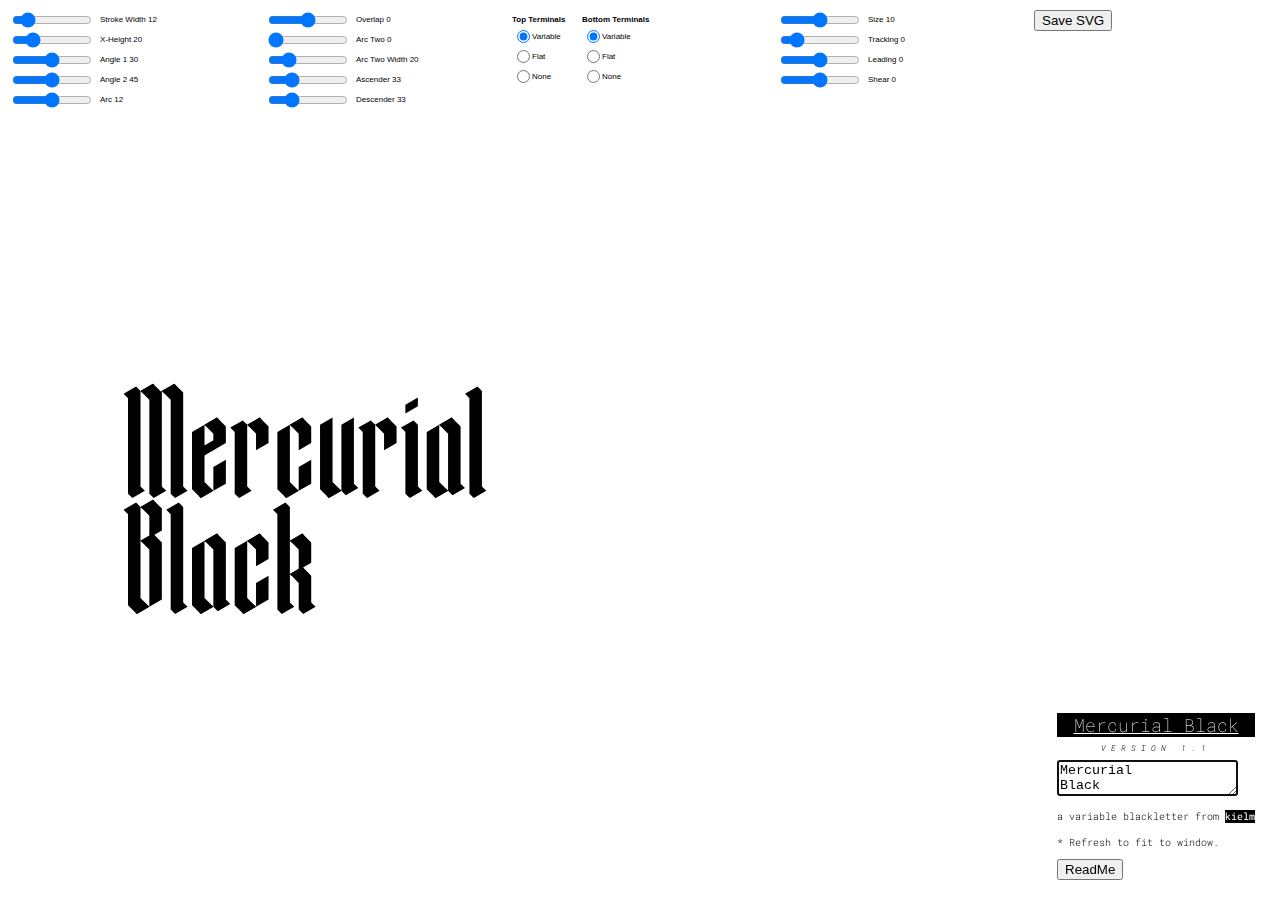
<file: index.html>
<!DOCTYPE html>
<html>
  <head>
    <meta charset="UTF-8">
    <title>Mercurial Black</title>

  <!--     <script src="https://cdnjs.cloudflare.com/ajax/libs/p5.js/0.5.16/p5.js"></script>   
    -->

   <script src="libraries/p5.js" type="text/javascript"></script> 
    

    <script src="libraries/p5.svg.js"></script>
    <script src="libraries/p5.dom.js" type="text/javascript"></script>
    <script src="libraries/p5.sound.js" type="text/javascript"></script>
    
    <link rel="stylesheet" type="text/css" href="css/stylesheet.css" />

    <link href='https://fonts.googleapis.com/css?family=Roboto+Mono:400,500,100,300,700,100italic,300italic,400italic,700italic,500italic' rel='stylesheet' type='text/css'>

    <script src="sketch.js" type="text/javascript"></script>
      
    <script src="a.js" type="text/javascript"></script>
    <script src="capa.js" type="text/javascript"></script>
    <script src="b.js" type="text/javascript"></script>
    <script src="capb.js" type="text/javascript"></script>
    <script src="c.js" type="text/javascript"></script>
    <script src="capc.js" type="text/javascript"></script>
    <script src="d.js" type="text/javascript"></script>
    <script src="capd.js" type="text/javascript"></script>
    <script src="e.js" type="text/javascript"></script>
    <script src="cape.js" type="text/javascript"></script>
    <script src="f.js" type="text/javascript"></script>
    <script src="capf.js" type="text/javascript"></script>
    <script src="g.js" type="text/javascript"></script>
    <script src="capg.js" type="text/javascript"></script>
    <script src="h.js" type="text/javascript"></script>
    <script src="caph.js" type="text/javascript"></script>
    <script src="i.js" type="text/javascript"></script>
    <script src="capi.js" type="text/javascript"></script>
    <script src="j.js" type="text/javascript"></script>
    <script src="capj.js" type="text/javascript"></script>
    <script src="k.js" type="text/javascript"></script>
    <script src="capk.js" type="text/javascript"></script>
    <script src="l.js" type="text/javascript"></script>
    <script src="capl.js" type="text/javascript"></script>
    <script src="m.js" type="text/javascript"></script>
    <script src="capm.js" type="text/javascript"></script>
    <script src="n.js" type="text/javascript"></script>
    <script src="capn.js" type="text/javascript"></script>
    <script src="o.js" type="text/javascript"></script>
    <script src="capo.js" type="text/javascript"></script>
    <script src="p.js" type="text/javascript"></script>
    <script src="capp.js" type="text/javascript"></script>
    <script src="q.js" type="text/javascript"></script>
    <script src="capq.js" type="text/javascript"></script>
    <script src="r.js" type="text/javascript"></script>
    <script src="capr.js" type="text/javascript"></script>
    <script src="s.js" type="text/javascript"></script>
    <script src="caps.js" type="text/javascript"></script>
    <script src="t.js" type="text/javascript"></script>
    <script src="capt.js" type="text/javascript"></script>
    <script src="u.js" type="text/javascript"></script>
    <script src="capu.js" type="text/javascript"></script>
    <script src="v.js" type="text/javascript"></script>
    <script src="capv.js" type="text/javascript"></script>
    <script src="w.js" type="text/javascript"></script>
    <script src="capw.js" type="text/javascript"></script>
    <script src="x.js" type="text/javascript"></script>
    <script src="capx.js" type="text/javascript"></script>
    <script src="y.js" type="text/javascript"></script>
    <script src="capy.js" type="text/javascript"></script>
    <script src="z.js" type="text/javascript"></script>
    <script src="capz.js" type="text/javascript"></script>
    <script src="period.js" type="text/javascript"></script>
    <script src="comma.js" type="text/javascript"></script>
    <script src="exclaim.js" type="text/javascript"></script>
    <script src="question.js" type="text/javascript"></script>
    <script src="amp.js" type="text/javascript"></script>
      
    <style> body {padding: 0; margin: 0;} canvas {vertical-align: top;} </style>
  
    <script>
    (function(i,s,o,g,r,a,m){i['GoogleAnalyticsObject']=r;i[r]=i[r]||function(){
    (i[r].q=i[r].q||[]).push(arguments)},i[r].l=1*new Date();a=s.createElement(o),
    m=s.getElementsByTagName(o)[0];a.async=1;a.src=g;m.parentNode.insertBefore(a,m)
    })(window,document,'script','https://www.google-analytics.com/analytics.js','ga');

    ga('create', 'UA-98337447-1', 'auto');
    ga('send', 'pageview');

    </script>
      
    </head>

  <body>
    
    <div class="bottom">
      <h1>Mercurial Black</h1>
      <h2> Version 1.1</h2>
      <textarea id="textfield" autofocus>Mercurial
Black</textarea>
        
<!--
_ Mercurial
_ Mercurial Black
_ Protean
_ Protean Black
-->
        
        <div class ="slug">
          <p>a variable blackletter from <a href="http://www.kielm.com">kielm</a><br><br>
            * Refresh to fit to window.
          </p>
          <button onclick="myFunction()">ReadMe</button>
        </div>
    
    </div>
      
    <script>
        
        
        function myFunction() {
            alert("Mercurial Black\nVersion 1.0\nby KielM.com\n\nTO DO\n_ add numbers\n_ add '#'\n_ fix 'x','z'\n_ add JPG export\nUse for anything and email me what you make.\nkiel.d.m@gmail.com");
        }
    </script>
  
  </body>
    
</html>
</file>
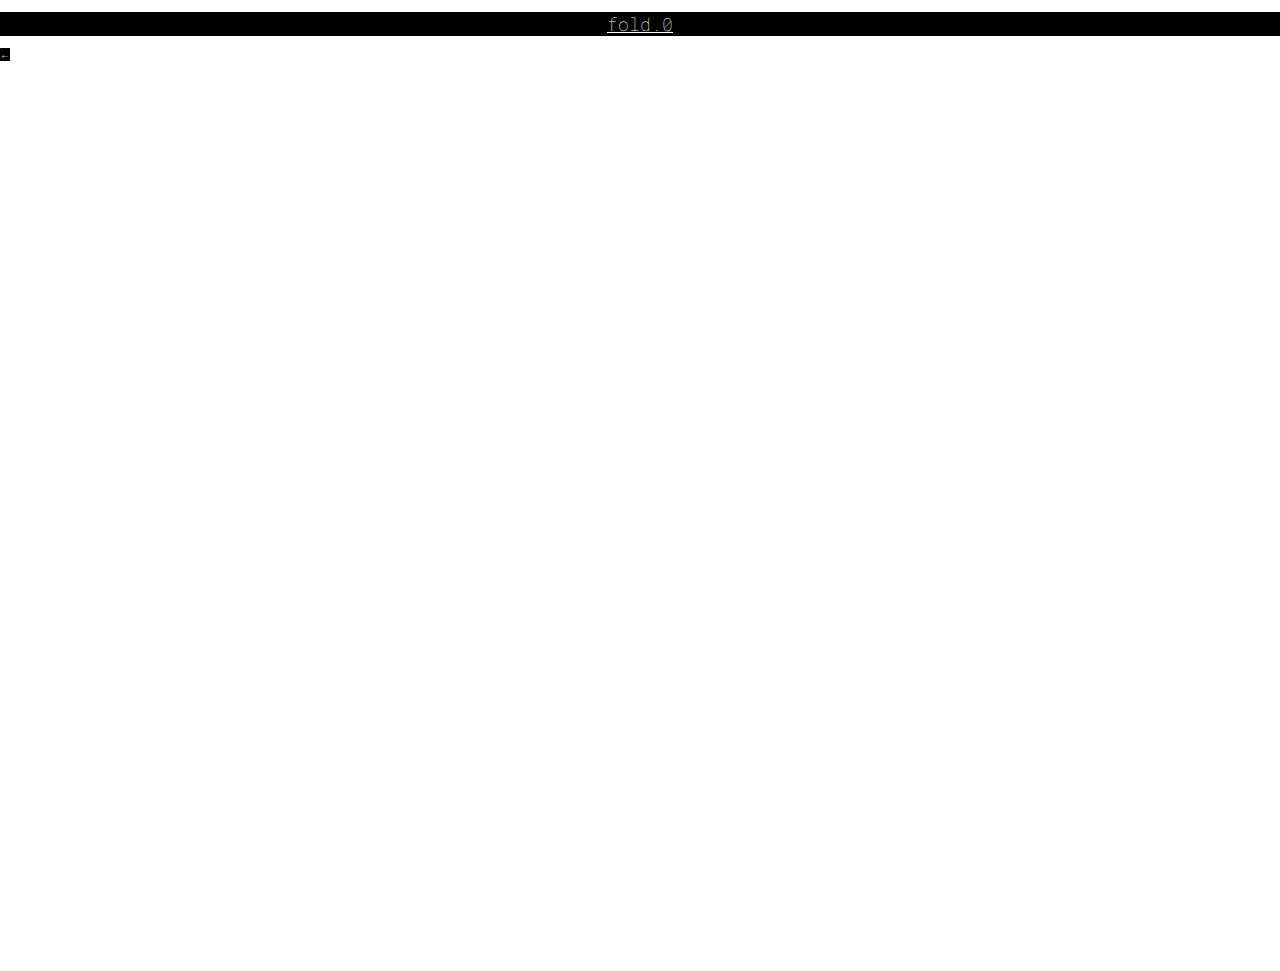
<file: fold.html>
<!DOCTYPE html>
<html>

<head>
  <meta charset="UTF-8">
  <title>kielm.land _fold</title>

  <link rel="stylesheet" type="text/css" href="css/stylesheet.css" />

  <link href='https://fonts.googleapis.com/css?family=Roboto+Mono:400,500,100,300,700,100italic,300italic,400italic,700italic,500italic' rel='stylesheet' type='text/css'>

  <script src="libraries/p5.js" type="text/javascript"></script>
  <script src="libraries/p5.dom.js" type="text/javascript"></script>
  <script src="libraries/p5.sound.js" type="text/javascript"></script>

  <script src="fold.js" type="text/javascript"></script>

  <style> body {padding: 0;margin: 0;} canvas {vertical-align: top;} </style>
</head>

<body>
  <div class="top">
    <h1>fold.0</h1>
  </div>
  <div class="nav">
    <p><a href="index.html"><span>&#8592;</span></a></p>
  </div>
</body>

</html>
</file>
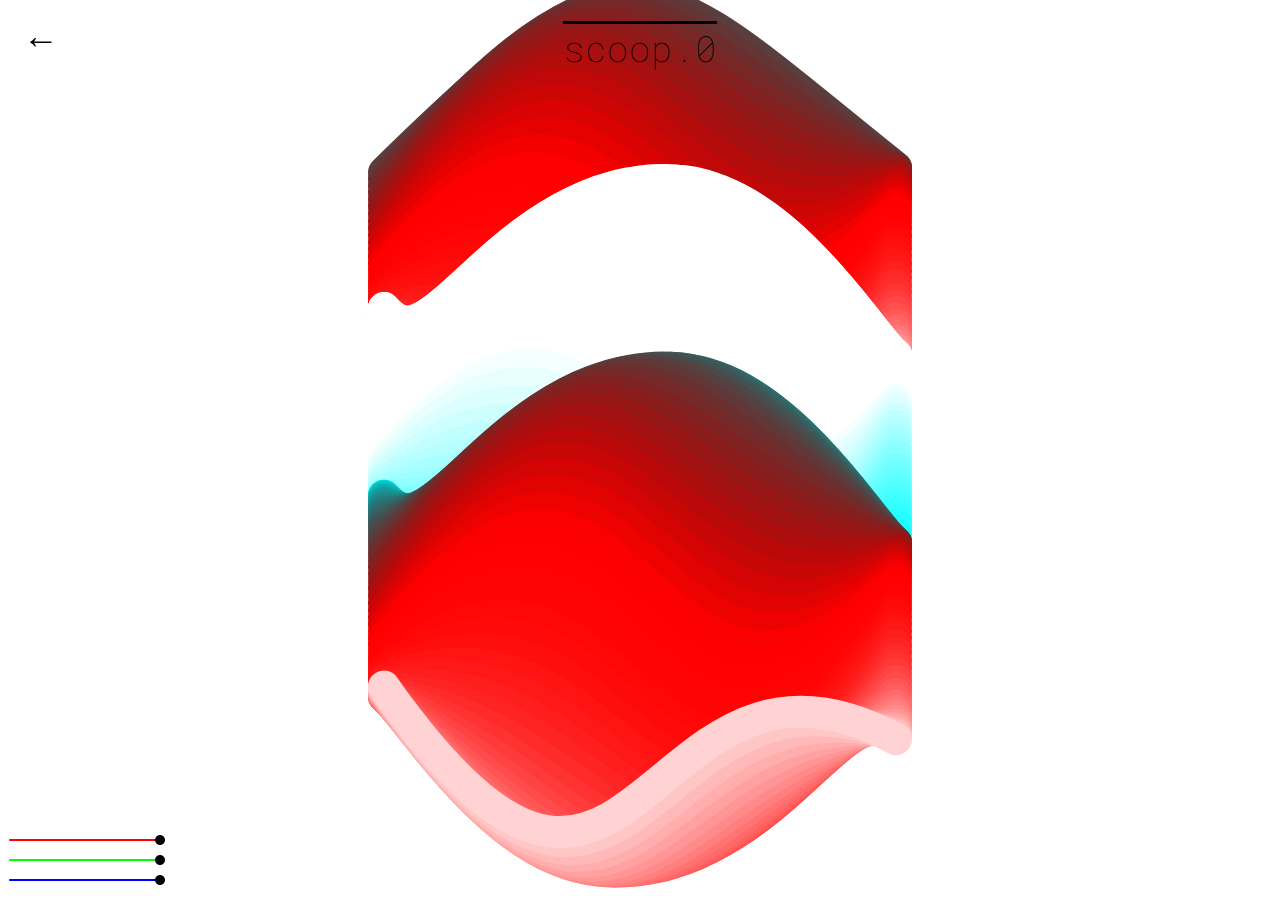
<file: scoop.html>
<!DOCTYPE html>
<html>

<head>
  <meta charset="UTF-8">
  <title>kielm.land _scoop</title>

  <link rel="stylesheet" type="text/css" href="css/stylesheet_blk.css" />

  <link href='https://fonts.googleapis.com/css?family=Roboto+Mono:400,500,100,300,700,100italic,300italic,400italic,700italic,500italic' rel='stylesheet' type='text/css'>

  <script src="libraries/p5.js" type="text/javascript"></script>
  <script src="libraries/p5.dom.js" type="text/javascript"></script>
  <script src="libraries/p5.sound.js" type="text/javascript"></script>

  <script src="scoop.js" type="text/javascript"></script>

  <style> body {padding: 0;margin: 0;} canvas {vertical-align: top;} </style>
</head>

<body>
  <div class="top">
    <h1>scoop.0</h1>
  </div>
  <div class="nav">
    <p><a href="index.html"><span>&#8592;</span></a></p>
  </div>
</body>

</html>
</file>
<file: css/stylesheet.css>
.bottom {
  position: fixed;
  bottom:0;
  right:0;
  text-align:left;
  padding-right:25px;
  padding-bottom:20px;
}

h1 {
  font-family:'Roboto Mono', sans-serif;
  font-size: 18px;
  font-weight: 100;
  text-align:center;
  color: #fff;
  background-color:#000;
  text-decoration: underline;
}

h2 {
  font-family:'Roboto Mono', sans-serif;
  font-size: 8px;
  font-style: italic;
  font-weight: 300;
  text-align: center;
  letter-spacing: 5px;
  color: #000;
  margin-top:-6px;
  text-transform:uppercase;
}

b {
  font-weight:400;
}

p {
  font-family:'Roboto Mono', sans-serif;
  font-size: 10px;
  font-weight: 300;
  color: #000;
}

.slug {
  color:#0000FF;
}

a {
  color: #FFF;
  font-weight:400;
  background: #000;
  text-decoration: none;
}
</file>
<file: css/stylesheet_blk.css>
.top {
  position: fixed;
  left: 0;
  right: 0;
  text-align:center;
}

.menu {
  text-align: center;
}

h1 {
  font-family:'Roboto Mono', sans-serif;
  font-size: 36px;
  font-weight: 100;
  text-align: center;
  color: #000;
  /*border: 1px solid #FFF;*/
  text-decoration: overline;
}

p {
  font-family:'Roboto Mono', sans-serif;
  font-size: 10px;
  font-style: italic;
  font-weight: 100;
  text-align: center;
  color: #000;
}

.slug {
  color:#000;
  padding-left:15px;
  padding-right:15px;
  display:inline-block;
  border: 1px solid #000;
}

a {
  color: #fff;
  font-weight:400;
  background: #000;
  padding:0 3px 0 3px;
  text-decoration: none;
}

.nav {
  padding-left:20px;
  position:fixed;
}

span {
  content: "\2190";
  font-size:36px;
}

.nav a {
  color: #000;
  background:none;  
}
</file>
